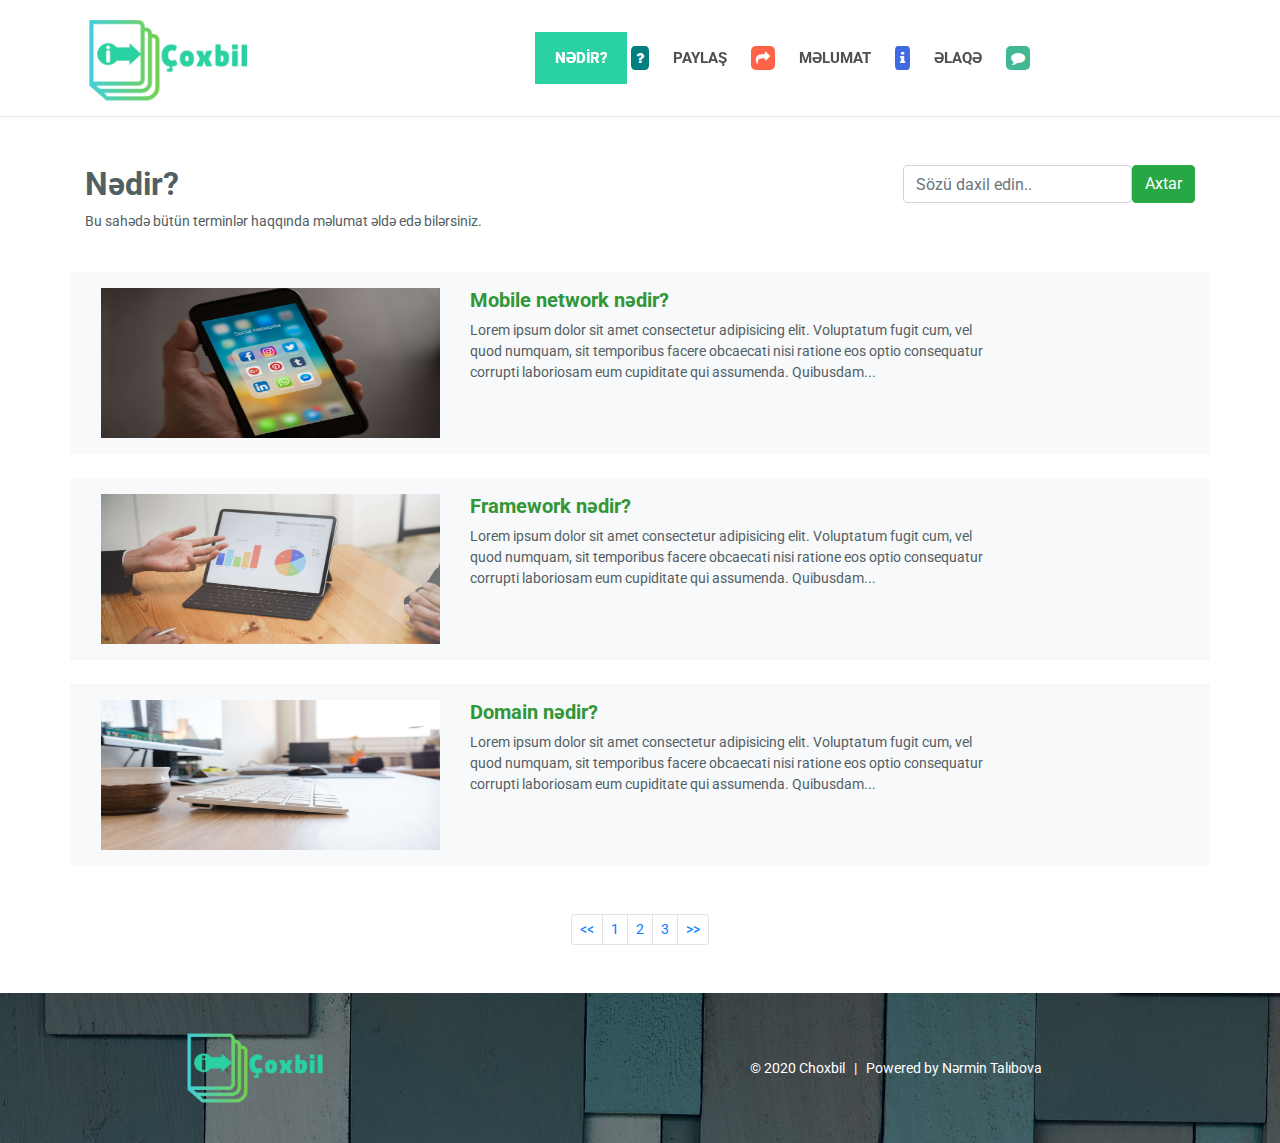
<file: nedir.html>
<!DOCTYPE html>
<html lang="en">
<head>
    <meta charset="UTF-8">
    <meta name="viewport" content="width=device-width, initial-scale=1.0">
    <meta http-equiv="X-UA-Compatible" content="ie=edge">
    <meta name="description" content="Create website">
    <meta name="keywords" content="Html,Css,Bootstrap,Javascript">
    <meta name="author" content="Nermin Talibova">

    <!-- Bootstrap -->
    <link rel="stylesheet" href="https://stackpath.bootstrapcdn.com/bootstrap/4.4.1/css/bootstrap.min.css">
    <!-- Font awesome -->
    <link rel="stylesheet" type="text/css" href="https://stackpath.bootstrapcdn.com/font-awesome/4.7.0/css/font-awesome.min.css" >

    <!-- Css -->
    <link rel="stylesheet" href="./assets/css/style.css">
    <title>Bizimlə yeni məlumatlar | Öyrən | Paylaş</title>
</head>
<body>
  <div class="preloader">
    <div class="preloader-element"></div>
  </div>

   <!-- header starts -->
    <header>
        <div class="container">
            <div class="row">
                 <div class="col-1 col-md-3 logo ">
                    <a class="navbar-brand" href="index.html"><img src="./assets/img/logo2.png" alt="logo"></a>
                </div>
                <div class="col-12 col-md-9 navbar-side">
                    <ul>
                        <li><a href="nedir.html"><span class="NƏDİR?">NƏDİR?</span></a></li>
                        <i class="round fa fa-question"></i>
                        <li><a href="paylas.html"><span class="Paylaş">Paylaş</span></a></li>
                        <i class="round fa fa-share"></i>
                        <li><a href="melumat.html"><span class="Məlumat">Məlumat</span></a></li>
                        <i class="round fa fa-info"></i>
                        <li><a href="elaqe.html"><span class="Əlaqə">Əlaqə</span></a></li>
                        <i class="mr-3 mr-md-0 round fa fa-comment"></i>
                    </ul>
                </div>
            </div>
        </div>
    </header>
    <!-- header ends -->
    <hr>

    <main class="main-all pt-5">
        <div class="container">

            <div class="row">
              <div class="col-md-6">
                <h2><b>Nədir?</b></h2>
                <p>Bu sahədə bütün terminlər haqqında məlumat əldə edə bilərsiniz.</p>
              </div>
              <div class="col-md-6">
                <form class="form-inline float-md-right" action="" method="GET">
                    <input class="form-control" type="text" name="search" placeholder="Sözü daxil edin..">
                    <button class="btn btn-success  mt-3 mt-md-0" name="search-btn">Axtar</button>
                </form>
                
              </div>
            </div>
            
            <div class="bg-light row mt-4 p-3">
                <div class="col-md-4">
                    <img class="w-100" src="./assets/img/apple-applications-apps-cell-phone-607812.jpg" alt="">
                </div>
                <div class="col-md-6">
                    <h5 class="mt-3 mt-md-0"><a class="details" href="#"><b>Mobile network nədir?</b></a></h5>
                    <p class="mb-5 mb-md-0">Lorem ipsum dolor sit amet consectetur adipisicing elit. Voluptatum fugit cum, vel quod numquam, sit temporibus facere obcaecati nisi ratione eos optio consequatur corrupti laboriosam eum cupiditate qui assumenda. Quibusdam...</p>
                </div>
            </div>

            <div class="bg-light row mt-4 p-3">
                <div class="col-md-4">
                    <img class="w-100" src="./assets/img/black-tablet-computer-on-brown-wooden-table-3740381.jpg" alt="">
                </div>
                <div class="col-md-6">
                    <h5 class="mt-3 mt-md-0"><a href="post.html"><b>Framework nədir?</b></a></h5>
                    <p class="mb-5 mb-md-0">Lorem ipsum dolor sit amet consectetur adipisicing elit. Voluptatum fugit cum, vel quod numquam, sit temporibus facere obcaecati nisi ratione eos optio consequatur corrupti laboriosam eum cupiditate qui assumenda. Quibusdam...</p>
                </div>
            </div>

            <div class="bg-light row mt-4 p-3">
                <div class="col-md-4">
                    <img class="w-100" src="./assets/img/background-business-communication-computer-317371.jpg" alt="">
                </div>
                <div class="col-md-6">
                    <h5 class="mt-3 mt-md-0"><a href="post.html"><b>Domain nədir?</b></a></h5>
                    <p class="mb-5 mb-md-0">Lorem ipsum dolor sit amet consectetur adipisicing elit. Voluptatum fugit cum, vel quod numquam, sit temporibus facere obcaecati nisi ratione eos optio consequatur corrupti laboriosam eum cupiditate qui assumenda. Quibusdam...</p>
                </div>
            </div>
        </div>
       
    </main>
    
    <nav class="mt-5 mb-5">
        <ul class="pagination pagination-sm justify-content-center">
          <li class="page-item"><a class="page-link" href="#"> << </a></li>
          <li class="page-item"><a class="page-link" href="?id=1">1</a></li>
          <li class="page-item"><a class="page-link" href="?id=2">2</a></li>
          <li class="page-item"><a class="page-link" href="?id=3">3</a></li>
          <li class="page-item"><a class="page-link" href="#"> >> </a></li>
        </ul>
    </nav>


    <!-- popup starts -->
        <div class="popup-wrapper">
          <div class="show-popup">
            <img src="./assets/img/apple-applications-apps-cell-phone-607812.jpg" alt="">
            <p>Lorem ipsum dolor sit amet consectetur adipisicing elit. Impedit ratione nisi ducimus, porro iste similique deleniti odit aut culpa, quas ex. Cum quis accusantium quaerat suscipit. A iure ex necessitatibus magnam natus, dolor ... </p>
            <div class="view">   
              <button class="close-popup btn btn-danger m-2"><span class="fa fa-close"></span></button>
              <a href="post.html" class="btn btn-info">Daha ətraflı</a>
          </div>
          </div>
        </div>

    <!-- popup ends -->






  <!-- footer-starts -->
  <footer>
    <div class="container">
      <div class="row bottom-side d-flex justify-content-around align-items-center">

        <div class="col-12 col-lg-4">
          <img src="./assets/img/logo.png" alt="">
        </div>

   
      <div class="col-12 col-lg-4 pb-3 pb-lg-0">
        <div class="all-rights">
          &copy; 2020
          <span title="choxbil">Choxbil  &nbsp; | &nbsp; Powered by Nərmin Talıbova </span>
        </div>
      </div>
    </div>
      
  </footer>
  <!-- footer ends -->


  <!-- scroll to top starts -->
  <div href="#" class="scrollTop">
    <i class="fa fa-angle-up"></i>
  </div>
  <!-- scroll ends -->

   <!-- Optional JavaScript -->
   <script src="https://ajax.googleapis.com/ajax/libs/jquery/3.4.1/jquery.min.js"></script>
   <script src="https://stackpath.bootstrapcdn.com/bootstrap/4.1.2/js/bootstrap.min.js"></script>
   

   <!-- main js -->
   <script src="./assets/js/main.js"></script>



</body>
</html>
</file>
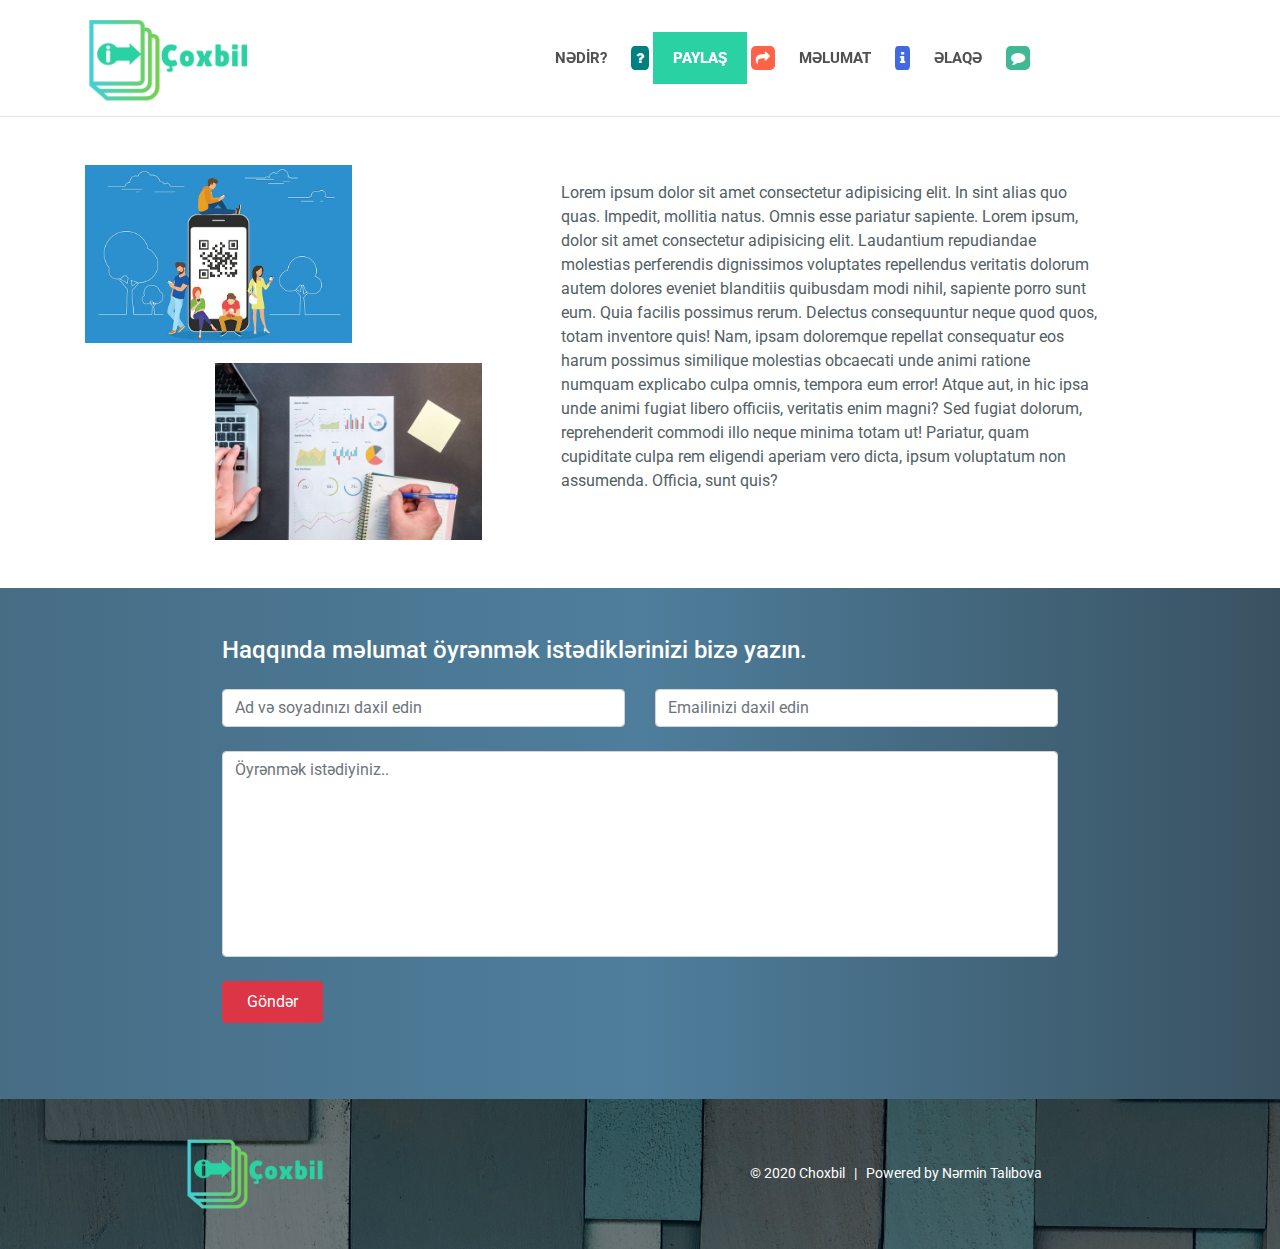
<file: paylas.html>
<!DOCTYPE html>
<html lang="en">
<head>
    <meta charset="UTF-8">
    <meta name="viewport" content="width=device-width, initial-scale=1.0">
    <meta http-equiv="X-UA-Compatible" content="ie=edge">
    <meta name="description" content="Create website">
    <meta name="keywords" content="Html,Css,Bootstrap,Javascript">
    <meta name="author" content="Nermin Talibova">

    <!-- Bootstrap -->
    <link rel="stylesheet" href="https://stackpath.bootstrapcdn.com/bootstrap/4.4.1/css/bootstrap.min.css">
    <!-- Font awesome -->
    <link rel="stylesheet" type="text/css" href="https://stackpath.bootstrapcdn.com/font-awesome/4.7.0/css/font-awesome.min.css" >

    <!-- Css -->
    <link rel="stylesheet" href="./assets/css/style.css">
    <title>Bizimlə yeni məlumatlar | Öyrən | Paylaş</title>
</head>
<body>
  <div class="preloader">
    <div class="preloader-element"></div>
  </div>

   <!-- header starts -->
    <header>
        <div class="container">
            <div class="row">
                 <div class="col-1 col-md-3 logo ">
                    <a class="navbar-brand" href="index.html"><img src="./assets/img/logo2.png" alt="logo"></a>
                </div>
                <div class="col-12 col-md-9 navbar-side">
                    <ul>
                        <li><a href="nedir.html"><span class="NƏDİR?">NƏDİR?</span></a></li>
                        <i class="round fa fa-question"></i>
                        <li><a href="paylas.html"><span class="Paylaş">Paylaş</span></a></li>
                        <i class="round fa fa-share"></i>
                        <li><a href="melumat.html"><span class="Məlumat">Məlumat</span></a></li>
                        <i class="round fa fa-info"></i>
                        <li><a href="elaqe.html"><span class="Əlaqə">Əlaqə</span></a></li>
                        <i class="mr-3 mr-md-0 round fa fa-comment"></i>
                    </ul>
                </div>
            </div>
        </div>
    </header>
    <!-- header ends -->
    <hr>



    <div class="mt-5 mb-5 share container">
        <div class="row">
            <div class="col-md-5">
                <img src="./assets/img/share.jpg" alt="">
                <img class="img-second" src="./assets/img/person-writing-on-notebook-669615.jpg" alt="">
            </div>
            <div class="col-md-6 mt-5 mt-md-0 p-3">
                <p>Lorem ipsum dolor sit amet consectetur adipisicing elit. In sint alias quo quas. Impedit, mollitia natus. Omnis esse pariatur sapiente. Lorem ipsum, dolor sit amet consectetur adipisicing elit. Laudantium repudiandae molestias perferendis dignissimos voluptates repellendus veritatis dolorum autem dolores eveniet blanditiis quibusdam modi nihil, sapiente porro sunt eum. Quia facilis possimus rerum. Delectus consequuntur neque quod quos, totam inventore quis! Nam, ipsam doloremque repellat consequatur eos harum possimus similique molestias obcaecati unde animi ratione numquam explicabo culpa omnis, tempora eum error! Atque aut, in hic ipsa unde animi fugiat libero officiis, veritatis enim magni? Sed fugiat dolorum, reprehenderit commodi illo neque minima totam ut! Pariatur, quam cupiditate culpa rem eligendi aperiam vero dicta, ipsum voluptatum non assumenda. Officia, sunt quis?</p>
            </div>
        </div>
    </div>

    <div class="wrapper-learn-more">
    <div class="container learn-more  mt-5 pt-5">
      <h4>Haqqında məlumat öyrənmək istədiklərinizi bizə yazın.</h4>
      <div class="form-learn">
        <form action="" method="POST">
          <div class="row mb-4 mt-4">
            <div class="col-md-6 mb-3 mb-md-0">
              <input type="text" placeholder="Ad və soyadınızı daxil edin" class="form-control">
            </div>
            <div class="col-md-6">
              <input type="text" placeholder="Emailinizi daxil edin" class="form-control">
            </div>
          </div>
          <div class="row">
            <div class="col-12">
              <textarea name="" class="form-control" cols="30" rows="8" placeholder="Öyrənmək istədiyiniz.."></textarea>
            </div>
          </div>

          <div class="form-group mt-4">
            <button class="btn btn-danger pr-4 pl-4 pt-2 pb-2">Göndər</button>
          </div>
        </form>
        
      </div>
    </div>
    </div>









    <!-- footer-starts -->
  <footer>
    <div class="container">
      <div class="row bottom-side d-flex justify-content-around align-items-center">

        <div class="col-12 col-lg-4">
          <img src="./assets/img/logo.png" alt="">
        </div>

   
      <div class="col-12 col-lg-4 pb-3 pb-lg-0">
        <div class="all-rights">
          &copy; 2020
          <span title="choxbil">Choxbil  &nbsp; | &nbsp; Powered by Nərmin Talıbova </span>
        </div>
      </div>
    </div>
      
  </footer>
  <!-- footer ends -->


  <!-- scroll to top starts -->
  <div href="#" class="scrollTop">
    <i class="fa fa-angle-up"></i>
  </div>
  <!-- scroll ends -->

   <!-- Optional JavaScript -->
   <script src="https://ajax.googleapis.com/ajax/libs/jquery/3.4.1/jquery.min.js"></script>
   <script src="https://stackpath.bootstrapcdn.com/bootstrap/4.1.2/js/bootstrap.min.js"></script>
   

   <!-- main js -->
   <script src="./assets/js/main.js"></script>

</body>
</html>
</file>
<file: assets/css/style.css>
/* font */
@import url('https://fonts.googleapis.com/css?family=Roboto&display=swap');


*{
    padding: 0;
    margin: 0;
    box-sizing: border-box !important;    
    
}

html{
    
    scroll-behavior: smooth;
}

body{
    font-family: 'Roboto' sans-serif !important;
    overflow-x: hidden;
}




/* scroll bar */

/* width */
::-webkit-scrollbar {
    width: 12px;
  }
  
  /* Track */
  ::-webkit-scrollbar-track {
    box-shadow: inset 0 0 5px grey; 
    border-radius: 10px;
  }
   
  /* Handle */
  ::-webkit-scrollbar-thumb {
    background: #239273; 
    border-radius: 5px;
  }
  
  /* Handle on hover */
  ::-webkit-scrollbar-thumb:hover {
    background: #2d6857; 
  }

  .preloader {
    position: fixed;
    width: 100%;
    height: 100%;
    z-index: 9999;
    background-repeat: no-repeat; 
    background-color: #fff;
    background-position: center;
 }

 .preloader-element {
    position: absolute;
    transform: translate(-50%, -50%);
    top: 50%;
    left: 50%;
    width: 80px;
    height: 80px;
  }
  .preloader-element:after {
    content: " ";
    display: block;
    width: 64px;
    height: 64px;
    margin: 8px;
    border-radius: 50%;
    border: 6px solid #fff;
    border-color: rgb(43, 41, 41) transparent rgb(36, 33, 33) transparent;
    animation: lds-dual-ring 1.2s linear infinite;
  }
  @keyframes lds-dual-ring {
    0% {
      transform: rotate(0deg);
    }
    100% {
      transform: rotate(360deg);
    }
  }


.overflow-property{
    overflow: hidden;
}


/* index */

header{
    margin: 0;
    padding: 0;
}
.logo img{
    width: 170px;
}

.active{
    background-color: #2ad1a2;
}
.active span::after{
    color: #fff !important;
}
.navbar-side{
    display: flex;
    justify-content: center;
    align-items: center;
}
.navbar-side ul{
    margin: 0;
    padding: 0;
}
.navbar-side ul li{
    display: inline-block;
    transform-style: preserve-3d;
}
.navbar-side ul li a{
    color: #eee;
    font-size: 15px;
    text-decoration: none;
    text-transform: uppercase;
    font-weight: bold;
    display: block;
    position: relative;
}
.navbar-side ul li a span{
    display: block;
    padding: 15px 20px;
}
.navbar-side ul span::before{
    content: attr(class);
    position: absolute;
    top: 0;
    left: 0;
    padding: 15px 20px;
    color: #fff;
    background: #2ad1a2;
    transform-style: preserve-3d;
    transition: .3s;
    transform: rotateX(90deg) translateY(50px);
    transform-origin: bottom;
}
.navbar-side ul span:hover::before{
    transform: rotateX(0deg) translateY(0px);
}
.navbar-side ul span::after{
    content: attr(class);
    position: absolute;
    top: 0;
    left: 0;
    padding: 15px 20px;
    color: #505050;
    transform-style: preserve-3d;
    transition: .3s;
    transform: rotateX(0deg) translateY(0px);
    transform-origin: top;
}
.navbar-side ul span:hover::after{
    transform: rotateX(90deg) translateY(-10px);
}

.navbar-side .fa {
    padding: 5px;
    text-align: center;
    color: white;
    font-size: 14px !important;
  }

i.round{
    border-radius: 20%;
}
.fa:hover {
      opacity: 0.7;
}
.fa-question{
    background-color: teal;
}
.fa-share{
    background-color: tomato;
}
.fa-info{
    background-color: royalblue;
}
.fa-comment{
    background-color: rgb(63, 184, 147);
}
hr{
    margin: 0 !important;
}



.slider {
    width: 80%;
    margin: 40px auto;
}

.slick-slide {
  margin: 0px 5px;
}

.slick-slide img {
  width: 100%;
}

.slick-prev:before,
.slick-next:before {
    border-radius: 45%;
    background-color: #505050;
    color: #fff !important;
    font-weight: bold;
    text-align: center;
    padding: 0 5px;
}
.slick-prev:before{
    content: '\02C2';
}

.slick-next:before{
    content: '\02C3';
}

.slick-slide {
  transition: all ease-in-out .3s;
  
}

i{
    font-family: fontawesome !important;
}


.regular > div{
    position: relative !important;
} 
 .regular p {
    background-color: rgba(255, 255, 255, 0.6);
    position: absolute;
    bottom: 10%;
    margin: 0;
    padding: 0 4px;
    margin-left: 10px;
    font-weight: bold;
    font-size: 13px;
}

.info-side{
    width: 100% !important;
    height: 60vh;
    padding-top: 6em;
    background-image: linear-gradient(rgba(0,0,0,0.1),rgba(0,0,0,0.1)),url('../img/background-business-communication-computer-317371.jpg');
    background-repeat: no-repeat;
    background-size: cover;
    background-position: center;
}

.info-side-2{
    width: 100% !important;
    position: relative;
    height: 80vh;
    background-image: linear-gradient(rgba(0,0,0,0.5),rgba(0,0,0,0.5)),url('../img/black-tablet-computer-on-brown-wooden-table-3740381.jpg');
    background-repeat: no-repeat;
    background-size: cover;
    background-position: center;
}
.info-side h1{
    width: 100%;
    background-color: rgba(255, 255, 255, 0.1);
    font-weight: bold;
    color: #242121;
    margin-bottom: 3%;
}

.all-info p{
    font-size: 15px;
}

.all-info h6, .all-info aside{
    padding-left: 20px;
}

.all-info h6{
    font-weight: bold;
}

aside{
    border-left: 1px solid #7c7979;
}
aside a{
    font-size: 14px;
}


/* content-side */
.content-side{
    position: relative;
    margin: 100px auto;
    display: flex;
    justify-content: space-between
}

.content-side .box{
    position: relative;
    width: 300px;
    height: 200px;
    background: #000;
    float: left;
    box-sizing: border-box;
    overflow: hidden;
    border-radius: 10px;
}
.content-side .box .icon{
    position: absolute;
    top: 0;
    left: 0;
    width: 100%;
    height: 100%;
    background: rgb(131, 121, 121);
    z-index: 1;
    transition: .4s;
}
.content-side .box:hover .icon{
    top: 20px;
    left: 41%;
    width: 50px;
    height: 50px;
    border-radius: 50%;
}
.content-side .box .icon .fa{
    position: absolute;
    top: 50%;
    left: 50%;
    transform: translate(-50%,-50%);
    font-size: 80px;
    transition: .5s;
    color: #fff;
}
.content-side .box:hover .icon .fa{
    font-size: 20px;
}
.content-side .box .content{
    width: 100%;
    position: absolute;
    top: 100%;
    left: 50%;
    transform: translateX(-50%);
    text-align: center;
    padding: 10px;
    box-sizing: border-box;
    transition: .5s;
    opacity: 0;
}
.content-side .box:hover .content{
    top: 85px;
    opacity: 1;
}
.content-side .box .content h3{
    margin: -10px 0 5px;
    padding: 0;
    color: #fff;
    font-size: 19px;
    font-weight: bold;
}
.content-side .box .content p{
    margin: 0 7px;
    padding: 0;
    color: #fff;
    font-size: 15px;
    
}
.content-side .box:nth-child(1) .icon{
    background: #319635;
    
}
.content-side .box:nth-child(1){
    background: #215f23;
   
}
.content-side .box:nth-child(2) .icon{
    background: rgb(240, 123, 102);
}
.content-side .box:nth-child(2){
    /* background: #f54967; */
    background: #d15241;
}
.content-side .box:nth-child(3) .icon{
    background: #23798e;
}
.content-side .box:nth-child(3){
    background: #255763;
}


/* end */

.popular  .box{
    background-color: #fff;
    box-shadow: 0px 0px 20px 2px #a8abad;
    padding: 20px;
    margin: 1.5em auto; 
    transition: .7s;
}

.popular .box h6{
    font-weight: bold;
    color: #7a7573;
    font-size: 15px;
}

.popular .box p{
    font-size: 14px;
}
.popular .box:hover{
    transform: translateY(-20px);
}


/* footer-side */

footer{
    position: relative;
    bottom: 0 !important;
    width: 100%;
    background-image: linear-gradient(rgba(0,0,0,0.5),rgba(0,0,0,0.5)),url('../img/footer.jpg');
    background-size: cover;
    background-position: center;
    background-repeat: no-repeat; 
    color: #fff;
    font-size: 14px;
}



.bottom-side img{
    width: 150px;
    height: 150px;
}

.scrollTop{
    display: none;
    position: fixed;
    bottom: 40px;
    right: 40px;
    width: 50px;
    height: 50px;
    line-height: 47px;
    text-align: center;
    background: rgb(44, 44, 48);
    color: #fff;
    border-radius: 10%;
    font-weight: bold;
    font-size: 30px;
    z-index: 1;
    cursor: pointer;
}


/* what */
.main-all h2,p{
    color: #526064;
}
.main-all a{
    color: #319635;
}
.main-all img{
    height: 150px;
}
.main-all p{
    font-size: 14px;
}

.main-all input:focus{
    outline: none !important;
    box-shadow: none;
}


/* contact */

.form-style{
  display: block;
  width: 50%;
  font-size: 14px;
}

.form-style input, .form-style textarea{
  font-size: 14px;
  outline: none !important;
}

.form-style input:focus, .form-style textarea:focus
{
  box-shadow: none;
}

.form-style label{
  color: #505050;
}




.form-header{
  text-align: center;
  background-image: linear-gradient(rgba(77, 81, 90, 0.3),rgba(59, 59, 59,0.8)),url('../img/bg-01.jpg');
  padding: 50px;
  background-size: cover;
  background-position: center;
  color: #fff;
  border-radius: 10px 10px 0 0;
  margin-bottom: 20px;
}
.form-header p{
  color: #fff;
}

.form-style input, .form-style textarea {
  border: none;
  border-bottom: 1px solid #8d8c8c;
  border-radius: 0;
}

.form-style button{
    display: block;
    margin-left: auto;
    background-color: rgb(245, 124, 102);
    border: none;
    transition: .7s;
    padding: 7px 15px;
}
.form-style button:hover{
    background-color: rgb(238, 94, 68);
}



/*  contact */









/* info */
.text-info{
    background-color: rgba(255, 255, 255, 0.9);
    width: 50%;
    position: absolute;
    left: 50%;
    top: 50%;
    transform: translate(-50%,-50%);
    padding: 20px;
    border: 2px ridge rgb(187, 179, 179);
}

.text-info p{
    margin: 0;
}

textarea{
    resize: none !important;
}

.share img{
    width: 60%;
}
.share .img-second{
    margin-left: 130px;
    padding-top: 20px;
}

.wrapper-learn-more{
    background-image: linear-gradient(to right,rgb(71, 109, 133), rgb(78, 126, 156),rgb(57, 82, 97));
    /* background-color: rgb(71, 109, 133); */
}

.learn-more{
    width: 70%;
    padding: 30px 30px 60px;
    
}
.learn-more h4{
    color: #fff;
}

.learn-more input, .learn-more textarea{
    box-shadow: none;
}


.post img{
    width: 100%;
    object-fit: cover;
}
.post p{
    padding: 20px 0 0;
}
.post .view{
    display: flex;
    justify-content: center;
    align-items: center;
}
.post .like-and-dislike{
    display: flex;
    justify-content: center;
    align-items: center;
}
button{
    box-shadow: none !important;
}

.post .like-and-dislike .fa,.post .like-and-dislike .fas{
    font-size: 22px;
}



/* for popup */

.popup-wrapper {
    display: none;
    position: fixed;
    top: 50%;
    left: 50%;
    transform: translate(-50%, -50%);
    width: 100%;
    height: 100%;
    background: rgba(8, 0, 0, 0.3);
    z-index: 100;
}

.show-popup {
    width: 80%;
    height: auto;
    background: #fff;
    position: absolute;
    top: 50%;
    left: 50%;
    transform: translate(-50%, -50%);
    padding: 20px;
    box-sizing: border-box;
    z-index: 1000;
    opacity: 1;
    text-align: center;
}
.show-popup img{
    width: 40%;
    height: 200px;
    object-fit: cover;
}
.show-popup p{
    padding: 15px;
}


.error{
    position: relative;
    background-image: linear-gradient(rgba(0,0,0,0.3),rgba(0,0,0,0.3)),url('../img/404.jpg');
    background-repeat: no-repeat;
    background-size: cover;
    background-position: center;
    height: 70vh;
}

.error-content{
   position: absolute;
   left: 50%;
   top: 50%;
   transform: translate(-50%, -50%);
}





/* ///////////////////////////////////////////////////////////////////////////////////////////////////////////// */
/* media queries */

@media screen and (max-width: 767px){
    .logo img{
        width: 270px;
        height: 120px;
    }
    .navbar-side{
        width: 100%;
        height: auto;
        display: flex;
        overflow: scroll;
        white-space: nowrap;
        justify-content: flex-start;
        padding: 5px 0;
    }
    .navbar-side::-webkit-scrollbar{
        display: none;  /* Hide scrollbar for Chrome, Safari and Opera */
    }
    .navbar-side{
        -ms-overflow-style: none;  /* for internet explorer and edge */
    }
    .navbar-side ul li a{
        font-size: 13px;
    }
    .regular p {
        padding: 0 4px;
        margin-left: 5px;
    }
    .content-side{
        display: block;
    }
    .content-side .box{
        width: 80%;
        float: none;
        margin: 30px auto !important;
    }
    .content-side .box p{
        font-size: 13px;
    }
    .info-side h1{
        font-size: 2em;
    }
    .info-side a{
        font-size: 14px;
    }
    .info-side{
        padding-top: 9em;
    }
    .main-all p{
        font-size: 13px;
    }
    .main-all h2{
        font-size: 2em;
    }
    .scrollTop{
        bottom: 20px;
        right: 20px;
        width: 40px;
        height: 40px;
        line-height: 37px;
    }
    .form-style{
      display: block;
      width: 90% !important;
    }
    .text-info{
      width: 90%;
  }
  .learn-more{
    width: 100%;
  }

  .show-popup {
    width: 90%;
    padding: 10px;
  }
  .show-popup img{
      width: 80%;
  }
  .error{
    height: 50vh;
  }
  .error h1{
      font-size: 2em;
  }
}








@media (min-width:767px) and (max-width:1024px) {
    .content-side .box{
        margin-left: 20px;
    }
    .info-side{
        padding-top: 12em;
    }
}
</file>
